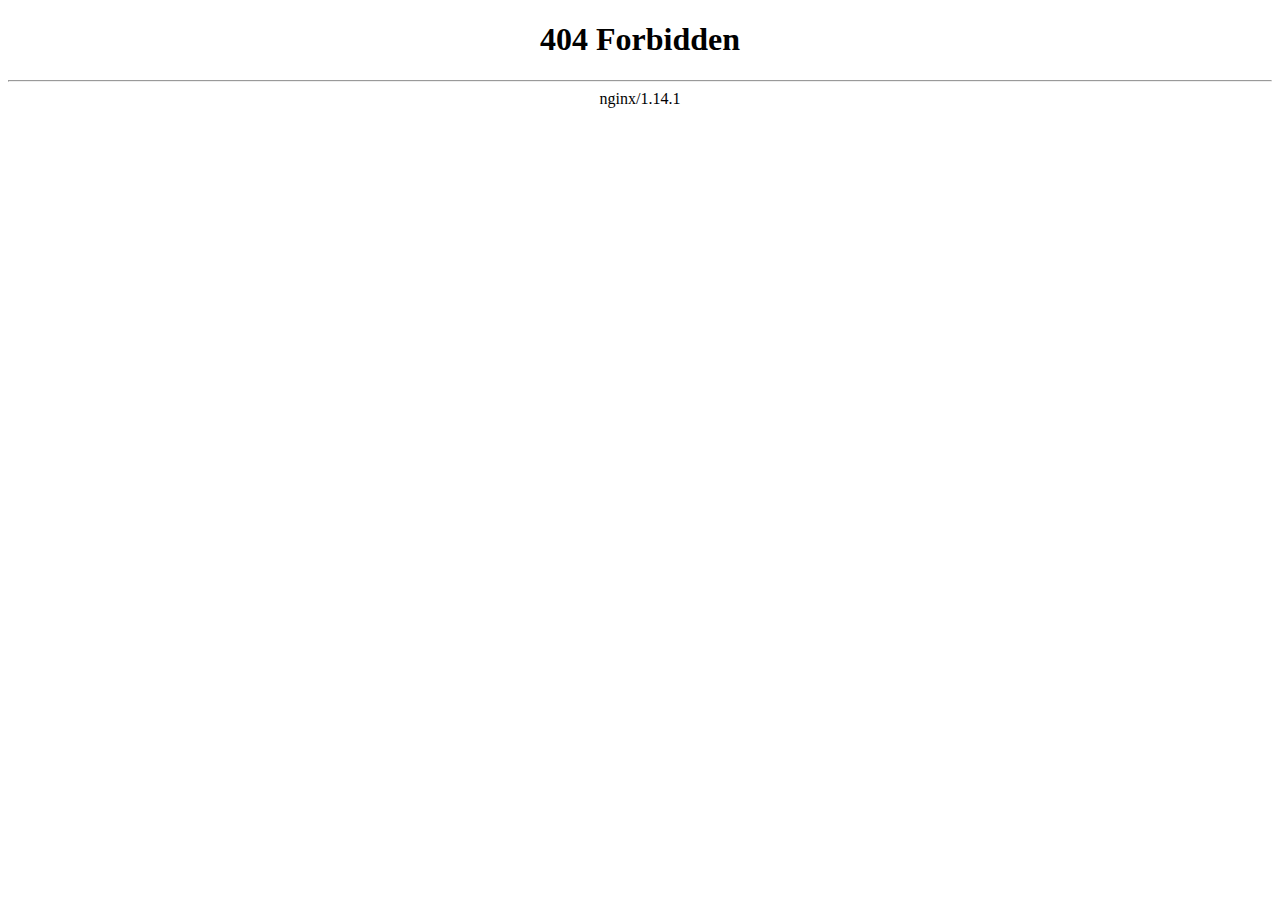
<file: index.html>
<!DOCTYPE html>
<html lang="es">

<head>
    <meta charset="UTF-8">
    <meta http-equiv="X-UA-Compatible" content="IE=edge">
    <meta name="viewport" content="width=device-width, initial-scale=1.0">
    <title>404 Forbidden</title>
</head>

<body bgcolor="white">
    <center>
        <h1>404 Forbidden</h1>
    </center>
    <hr>
    <center>nginx/1.14.1</center>








</body>

</html>
</file>
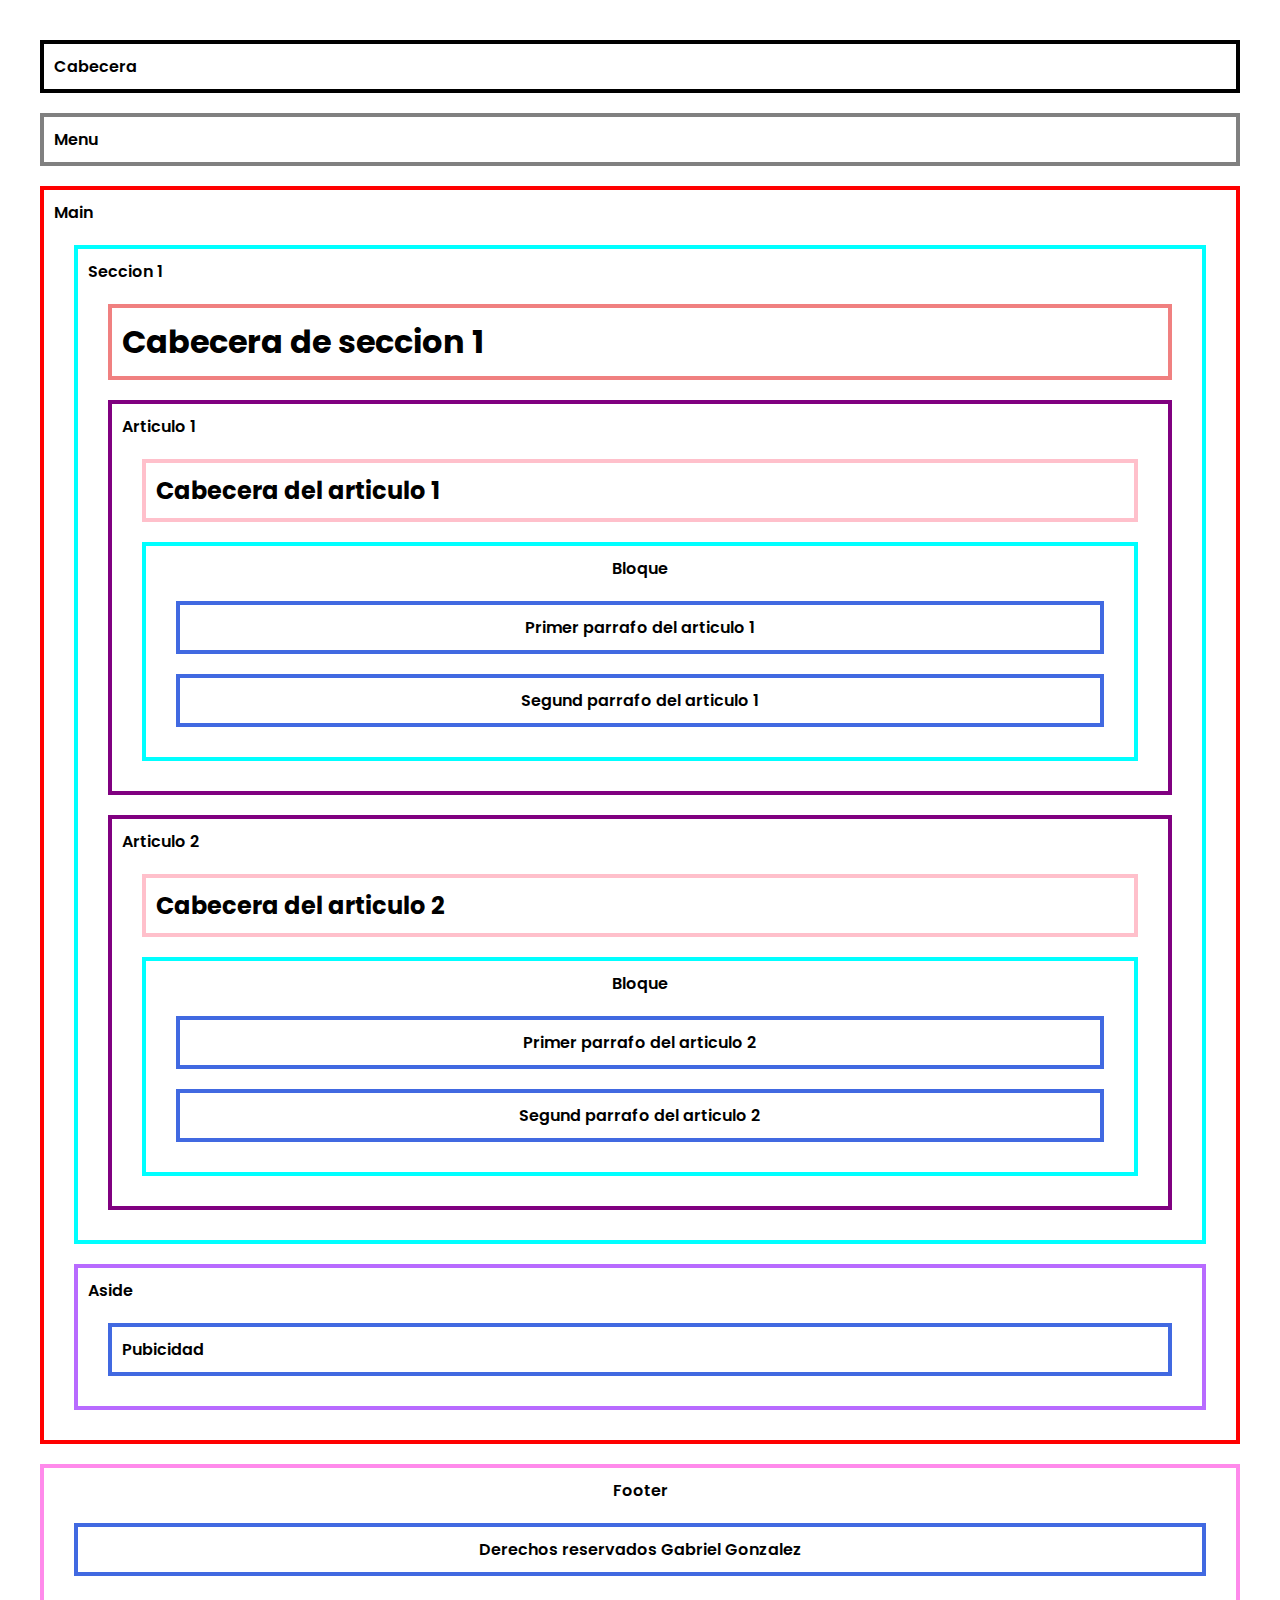
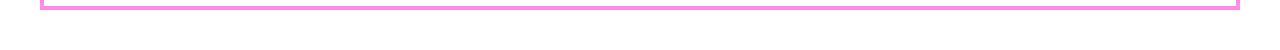
<file: G333/practicas/11.5/index.html>
<!DOCTYPE html>
<html lang="en">

<head>
    <meta charset="UTF-8">
    <meta http-equiv="X-UA-Compatible" content="IE=edge">
    <meta name="viewport" content="width=device-width, initial-scale=1.0">
    <title>Document</title>
    <link rel="stylesheet" href="style.css">
</head>


<body>
    <header id="cabecera">
        Cabecera
    </header>
    <section id="menu">
        Menu
    </section>

    <main id="main">
        Main

        <section>
            Seccion 1
            <h1>Cabecera de seccion 1</h1>

            <article>
                Articulo 1
                <h2>Cabecera del articulo 1</h2>
                <section class="centrar-texto">
                    Bloque
                    <p>Primer parrafo del articulo 1</p>
                    <p>Segund parrafo del articulo 1</p>
                </section>
            </article>

            <article>
                Articulo 2
                <h2>Cabecera del articulo 2</h2>
                <section class="centrar-texto">
                    Bloque
                    <p>Primer parrafo del articulo 2</p>
                    <p>Segund parrafo del articulo 2</p>
                </section>
            </article>


        </section>
        <aside>
            Aside
            <P>Pubicidad</P>
        </aside>

    </main>

    <footer class="centrar-texto">
        Footer
        <P>Derechos reservados Gabriel Gonzalez</P>
    </footer>
</body>

</html>
</file>
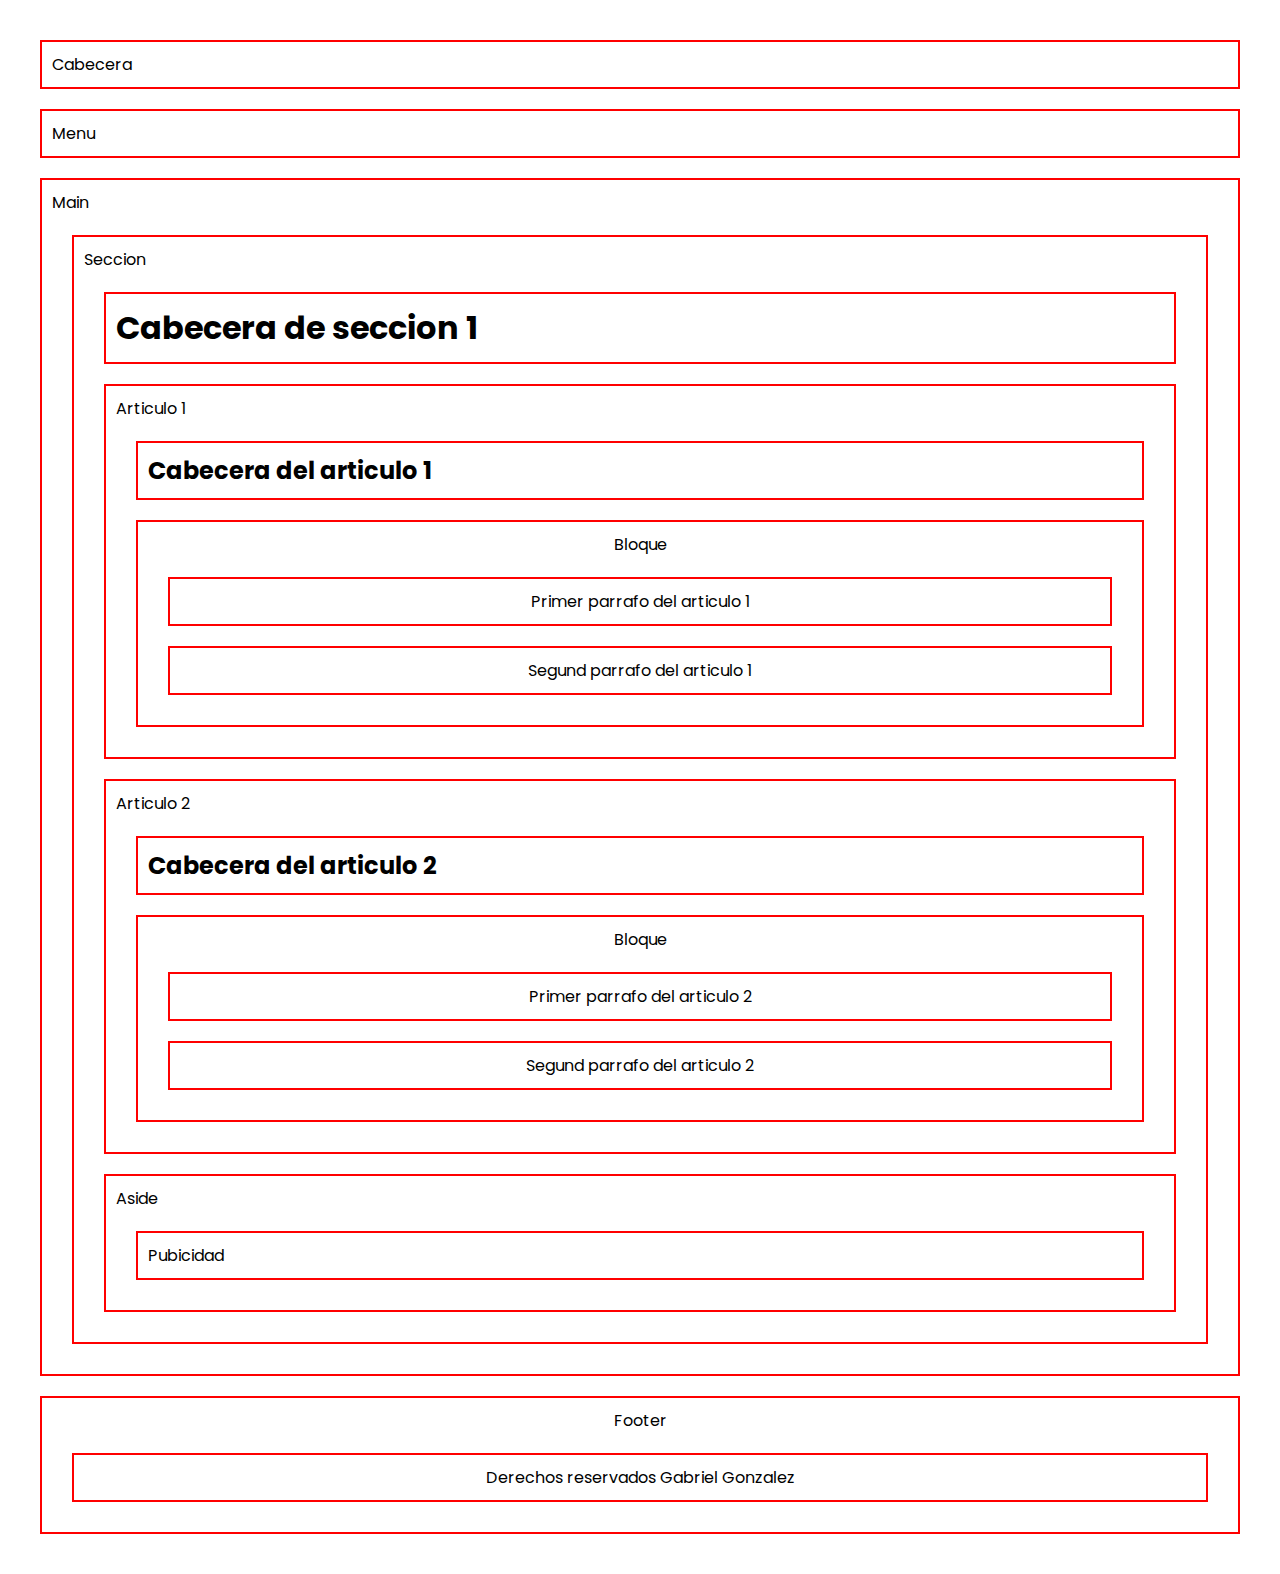
<file: G333/practicas/11/index.html>
<!DOCTYPE html>
<html lang="en">

<head>
    <meta charset="UTF-8">
    <meta http-equiv="X-UA-Compatible" content="IE=edge">
    <meta name="viewport" content="width=device-width, initial-scale=1.0">
    <title>Document</title>
</head>
<style>
    @import url('https://fonts.googleapis.com/css2?family=Poppins:wght@200;400;500;600;700;800;900&display=swap');
    body,
    html {
        font-family: 'Poppins', sans-serif;

        margin: 0px;
        border: none;
    }

    * {
        border: solid 2px red;
        padding: 10px;
        margin: 20px;
    }
</style>

<body>
    <div id="cabecera">
        Cabecera
    </div>
    <div id="menu">
        Menu
    </div>

    <div id="main">
        Main
        <div>
            Seccion

            <h1>Cabecera de seccion 1</h1>

            <div>
                Articulo 1
                <h2>Cabecera del articulo 1</h2>
                <div style="text-align: center;">
                    Bloque
                    <p>Primer parrafo del articulo 1</p>
                    <p>Segund parrafo del articulo 1</p>
                </div>
            </div>

            <div>
                Articulo 2
                <h2>Cabecera del articulo 2</h2>
                <div style="text-align: center;">
                    Bloque
                    <p>Primer parrafo del articulo 2</p>
                    <p>Segund parrafo del articulo 2</p>
                </div>
            </div>

            <div>
                Aside
                <P>Pubicidad</P>
            </div>
        </div>
       
    </div>
     <div style="text-align: center;">
            Footer
            <P>Derechos reservados Gabriel Gonzalez</P>
        </div>
</body>

</html>
</file>
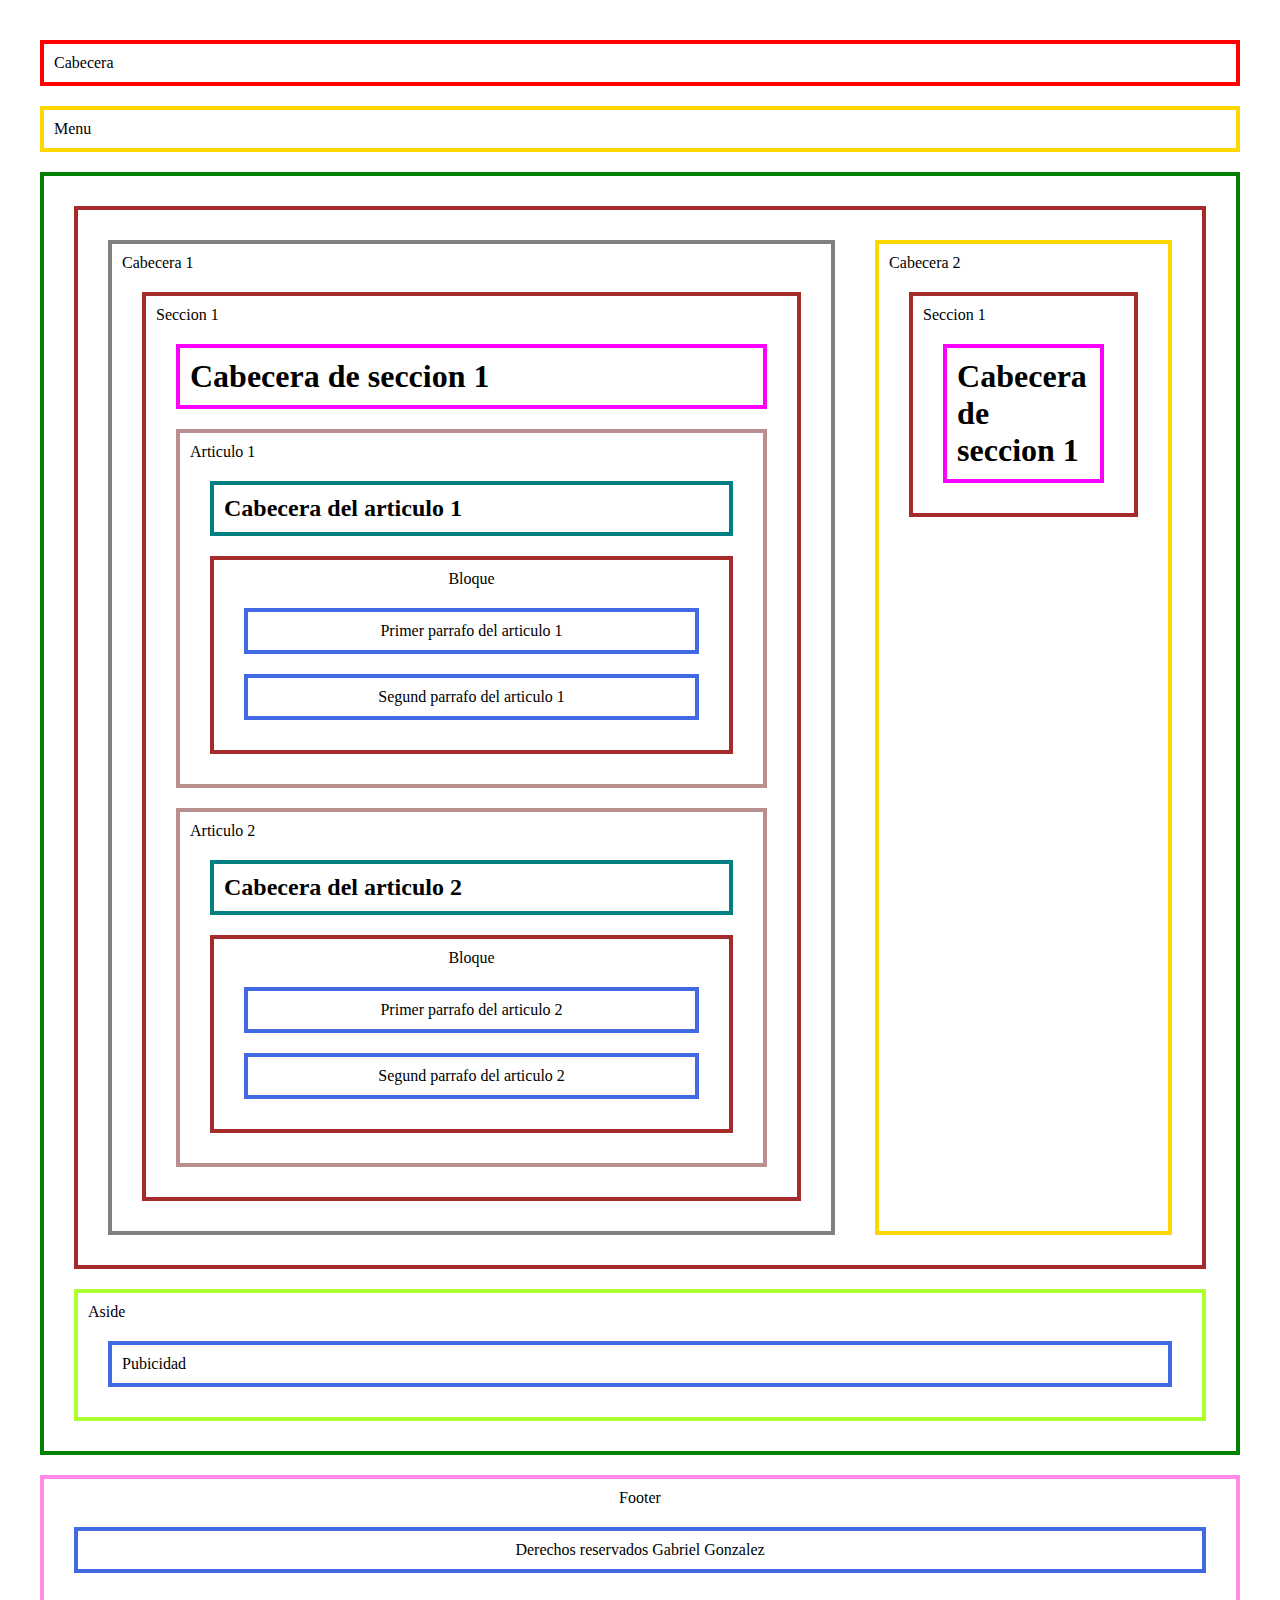
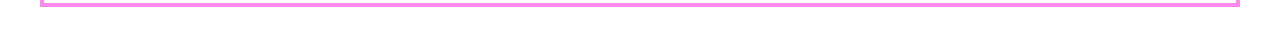
<file: G333/practicas/12/index.html>
<!DOCTYPE html>
<html lang="en">

<head>
    <meta charset="UTF-8">
    <meta http-equiv="X-UA-Compatible" content="IE=edge">
    <meta name="viewport" content="width=device-width, initial-scale=1.0">
    <title>HTML5 y dos columnas</title>
    <link rel="stylesheet" href="style.css">
</head>


<body>
    <header id="cabecera">
        Cabecera
    </header>
    <section id="menu">
        Menu
    </section>

    <main id="main">
       <section class="cabeceras_cont">

        <section class="c1">
            Cabecera 1
            <section>
                Seccion 1
                <h1>Cabecera de seccion 1</h1>
    
                <article>
                    Articulo 1
                    <h2>Cabecera del articulo 1</h2>
                    <section class="centrar-texto">
                        Bloque
                        <p>Primer parrafo del articulo 1</p>
                        <p>Segund parrafo del articulo 1</p>
                    </section>
                </article>
    
                <article>
                    Articulo 2
                    <h2>Cabecera del articulo 2</h2>
                    <section class="centrar-texto">
                        Bloque
                        <p>Primer parrafo del articulo 2</p>
                        <p>Segund parrafo del articulo 2</p>
                    </section>
                </article>
    
    
            </section>
        </section>

        <section class="c2">
            Cabecera 2
            <section>
                Seccion 1
                <h1>Cabecera de seccion 1</h1>
    
               
    
    
            </section>
        </section>
       </section>

        <aside>
            Aside
            <P>Pubicidad</P>
        </aside>

    </main>

    <footer class="centrar-texto">
        Footer
        <P>Derechos reservados Gabriel Gonzalez</P>
    </footer>
</body>

</html>
</file>
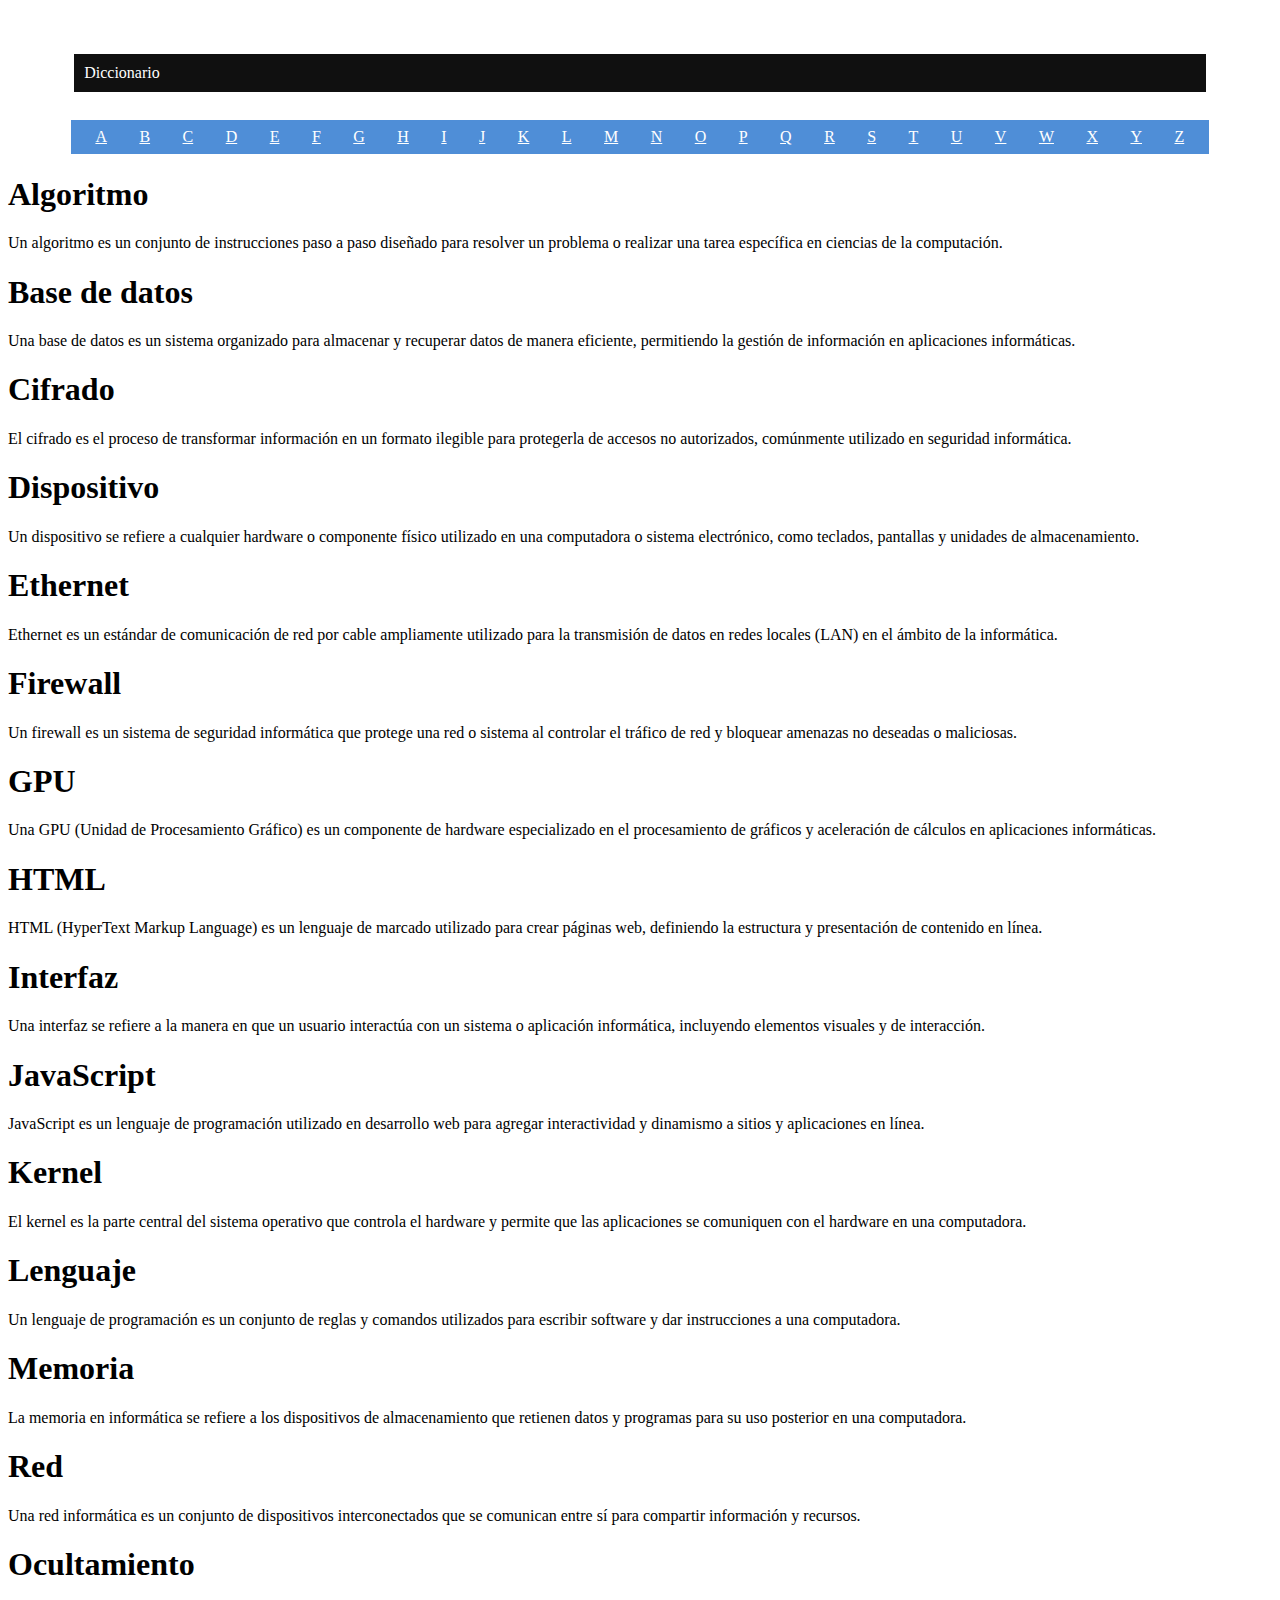
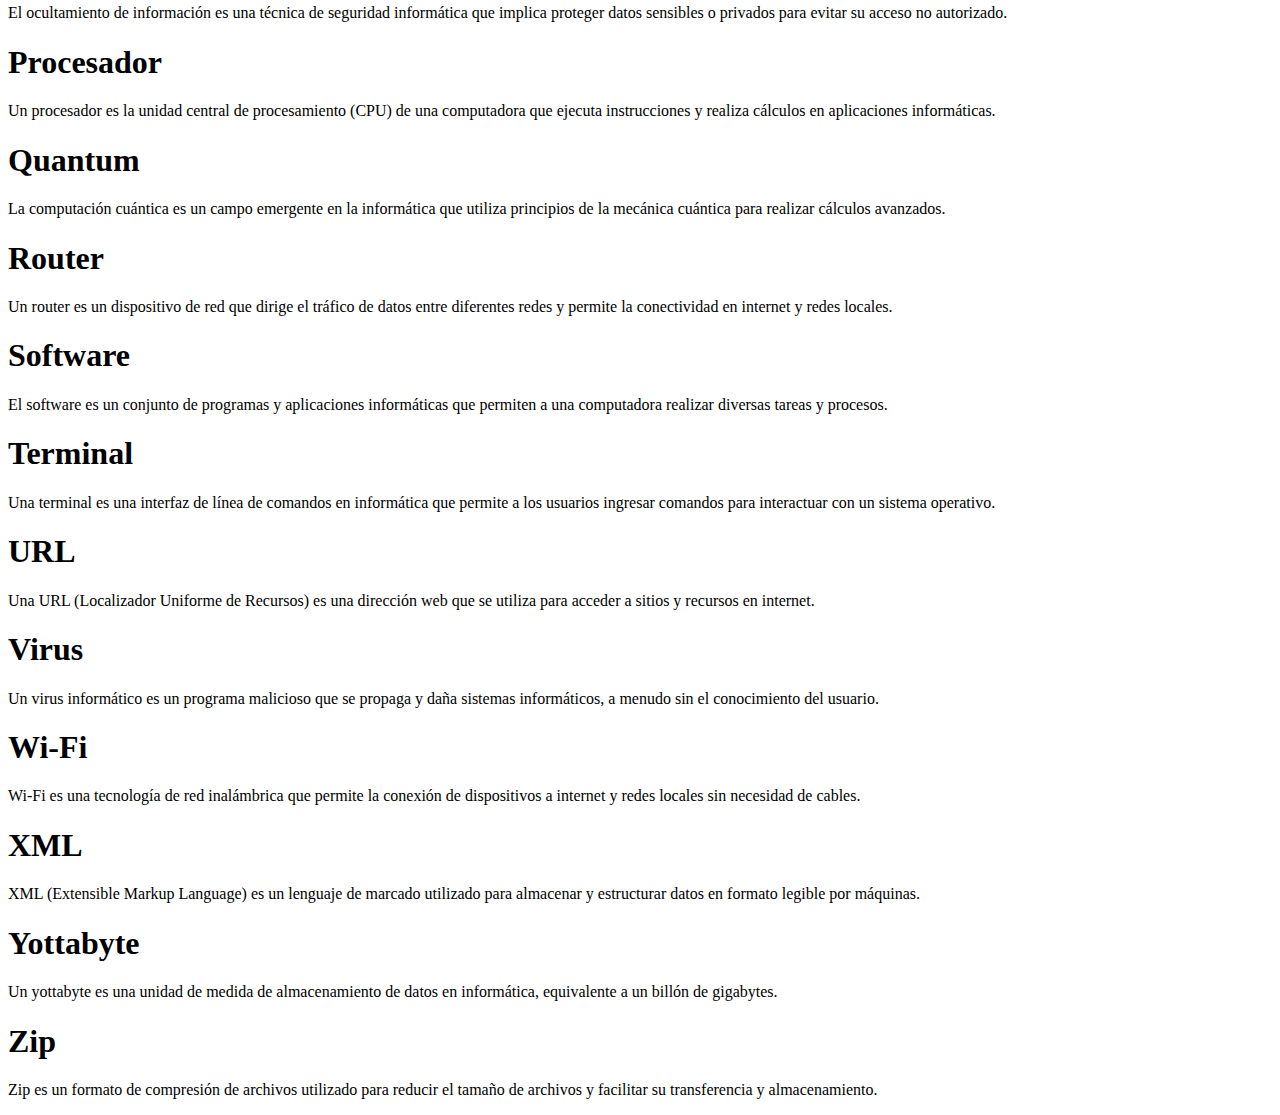
<file: G333/practicas/diccionario.html>
<!DOCTYPE html>
<html>

<head>
    <title>Diccionario - Informatica</title>
    <style>
        header {
            margin-right: 5%;
              margin-left: 5%;
            margin-top: 51px;
            margin-bottom: 2%;
            border: solid;
            background-color: #101010;
            color: white;
            padding: 10px;
        }

        section {
            margin-right: 5%;
            background-color: #4f8ed7;
            margin-left: 5%;
            padding: 8px;
            display: flex;
            justify-content: space-around;
        }
        a{
            color: white
        }
        
    </style>
</head>

<body>
    <header>Diccionario</header>
    <section>
        <a href="#a">A</a>
        <a href="#b">B</a>
        <a href="#c">C</a>
        <a href="#d">D</a>
        <a href="#e">E</a>
        <a href="#f">F</a>
        <a href="#g">G</a>
        <a href="#h">H</a>
        <a href="#i">I</a>
        <a href="#j">J</a>
        <a href="#k">K</a>
        <a href="#l">L</a>
        <a href="#m">M</a>
        <a href="#n">N</a>
        <a href="#o">O</a>
        <a href="#p">P</a>
        <a href="#q">Q</a>
        <a href="#r">R</a>
        <a href="#s">S</a>
        <a href="#t">T</a>
        <a href="#u">U</a>
        <a href="#v">V</a>
        <a href="#w">W</a>
        <a href="#x">X</a>
        <a href="#y">Y</a>
        <a href="#x">Z</a>
    </section>
    <div>
        <h1 id="a">Algoritmo</h1>
        <p>Un algoritmo es un conjunto de instrucciones paso a paso diseñado para resolver un problema o realizar una tarea específica en ciencias de la computación.</p>
        
        <h1 id="b">Base de datos</h1>
        <p>Una base de datos es un sistema organizado para almacenar y recuperar datos de manera eficiente, permitiendo la gestión de información en aplicaciones informáticas.</p>
        
        <h1 id="c">Cifrado</h1>
        <p>El cifrado es el proceso de transformar información en un formato ilegible para protegerla de accesos no autorizados, comúnmente utilizado en seguridad informática.</p>
        
        <h1 id="d">Dispositivo</h1>
        <p>Un dispositivo se refiere a cualquier hardware o componente físico utilizado en una computadora o sistema electrónico, como teclados, pantallas y unidades de almacenamiento.</p>
        
        <h1 id="e">Ethernet</h1>
        <p>Ethernet es un estándar de comunicación de red por cable ampliamente utilizado para la transmisión de datos en redes locales (LAN) en el ámbito de la informática.</p>
        
        <h1 id="f">Firewall</h1>
        <p>Un firewall es un sistema de seguridad informática que protege una red o sistema al controlar el tráfico de red y bloquear amenazas no deseadas o maliciosas.</p>
        
        <h1 id="g">GPU</h1>
        <p>Una GPU (Unidad de Procesamiento Gráfico) es un componente de hardware especializado en el procesamiento de gráficos y aceleración de cálculos en aplicaciones informáticas.</p>
        
        <h1 id="h">HTML</h1>
        <p>HTML (HyperText Markup Language) es un lenguaje de marcado utilizado para crear páginas web, definiendo la estructura y presentación de contenido en línea.</p>
        
        <h1 id="i">Interfaz</h1>
        <p>Una interfaz se refiere a la manera en que un usuario interactúa con un sistema o aplicación informática, incluyendo elementos visuales y de interacción.</p>
        
        <h1 id="j">JavaScript</h1>
        <p>JavaScript es un lenguaje de programación utilizado en desarrollo web para agregar interactividad y dinamismo a sitios y aplicaciones en línea.</p>
        
        <h1 id="k">Kernel</h1>
        <p>El kernel es la parte central del sistema operativo que controla el hardware y permite que las aplicaciones se comuniquen con el hardware en una computadora.</p>
        
        <h1 id="l">Lenguaje</h1>
        <p>Un lenguaje de programación es un conjunto de reglas y comandos utilizados para escribir software y dar instrucciones a una computadora.</p>
        
        <h1 id="m">Memoria</h1>
        <p>La memoria en informática se refiere a los dispositivos de almacenamiento que retienen datos y programas para su uso posterior en una computadora.</p>
        
        <h1 id="n">Red</h1>
        <p>Una red informática es un conjunto de dispositivos interconectados que se comunican entre sí para compartir información y recursos.</p>
        
        <h1 id="o">Ocultamiento</h1>
        <p>El ocultamiento de información es una técnica de seguridad informática que implica proteger datos sensibles o privados para evitar su acceso no autorizado.</p>
        
        <h1 id="p">Procesador</h1>
        <p>Un procesador es la unidad central de procesamiento (CPU) de una computadora que ejecuta instrucciones y realiza cálculos en aplicaciones informáticas.</p>
        
        <h1 id="q">Quantum</h1>
        <p>La computación cuántica es un campo emergente en la informática que utiliza principios de la mecánica cuántica para realizar cálculos avanzados.</p>
        
        <h1 id="r">Router</h1>
        <p>Un router es un dispositivo de red que dirige el tráfico de datos entre diferentes redes y permite la conectividad en internet y redes locales.</p>
        
        <h1 id="s">Software</h1>
        <p>El software es un conjunto de programas y aplicaciones informáticas que permiten a una computadora realizar diversas tareas y procesos.</p>
        
        <h1 id="t">Terminal</h1>
        <p>Una terminal es una interfaz de línea de comandos en informática que permite a los usuarios ingresar comandos para interactuar con un sistema operativo.</p>
        
        <h1 id="u">URL</h1>
        <p>Una URL (Localizador Uniforme de Recursos) es una dirección web que se utiliza para acceder a sitios y recursos en internet.</p>
        
        <h1 id="v">Virus</h1>
        <p>Un virus informático es un programa malicioso que se propaga y daña sistemas informáticos, a menudo sin el conocimiento del usuario.</p>
        
        <h1 id="w">Wi-Fi</h1>
        <p>Wi-Fi es una tecnología de red inalámbrica que permite la conexión de dispositivos a internet y redes locales sin necesidad de cables.</p>
        
        <h1 id="x">XML</h1>
        <p>XML (Extensible Markup Language) es un lenguaje de marcado utilizado para almacenar y estructurar datos en formato legible por máquinas.</p>
        
        <h1 id="y">Yottabyte</h1>
        <p>Un yottabyte es una unidad de medida de almacenamiento de datos en informática, equivalente a un billón de gigabytes.</p>
        
        <h1 id="z">Zip</h1>
        <p>Zip es un formato de compresión de archivos utilizado para reducir el tamaño de archivos y facilitar su transferencia y almacenamiento.</p>
        
    </div>
</body>

</html>
</file>
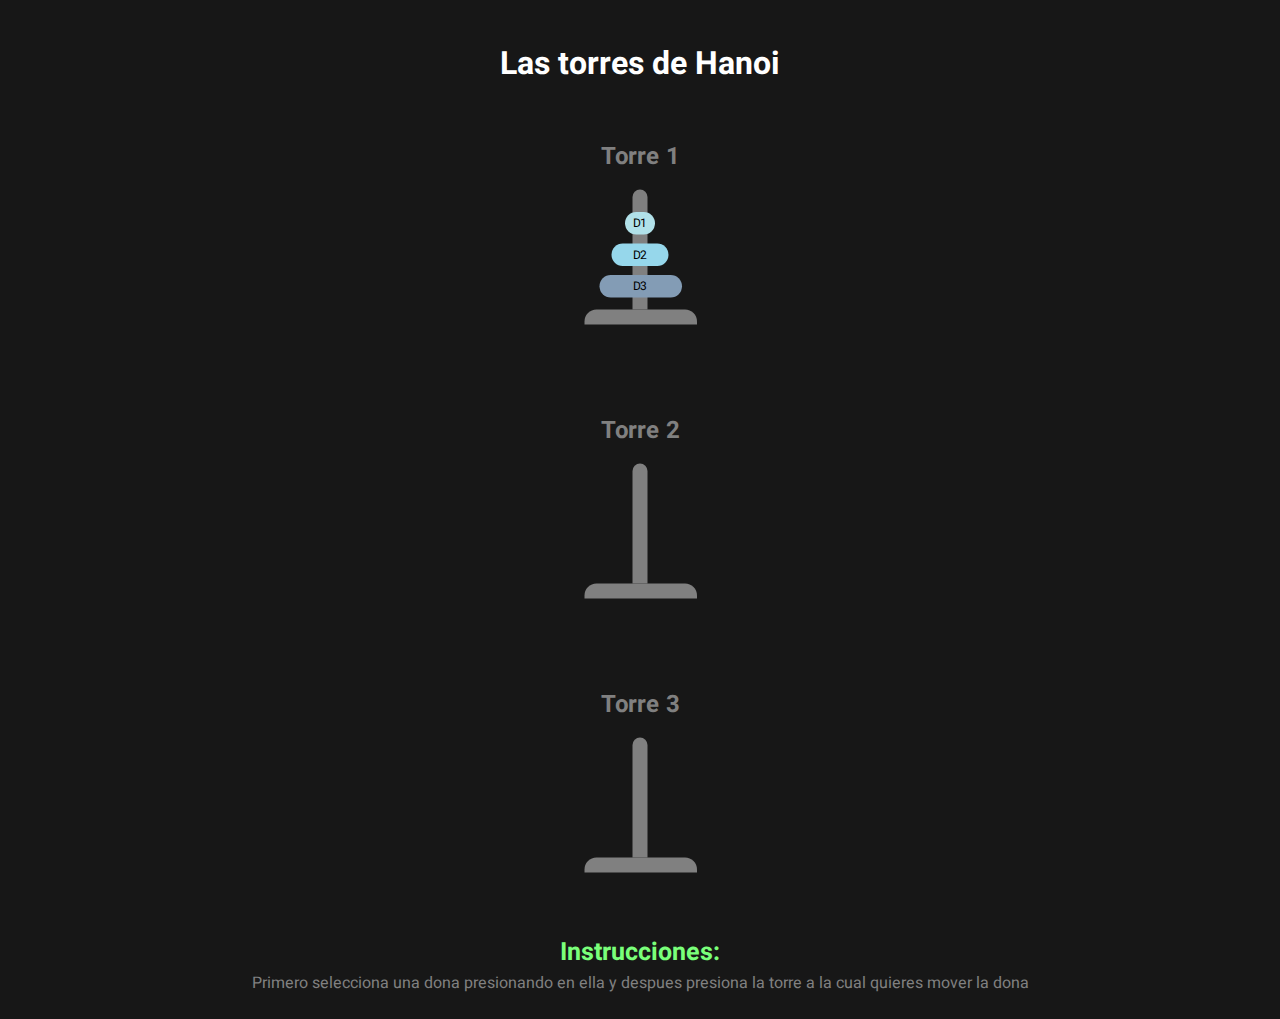
<file: G333/practicas/hanoi.html>
<!DOCTYPE html>
<html lang="en">

<head>
    <meta charset="UTF-8">
    <meta http-equiv="X-UA-Compatible" content="IE=edge">
    <meta name="viewport" content="width=device-width, initial-scale=1.0">
    <title>Las torres de Hanoi</title>
    <style>
        @import url('https://fonts.googleapis.com/css2?family=Heebo:wght@300;400;500;600&display=swap');

        body {
            background-color: #171717;
            font-family: 'Heebo', sans-serif;
        }

        h1 {
            margin: 40px 20px 0px 20px;
            text-align: center;
            color: white;

        }

        .torre {
            width: 10px;
            height: 80px;
            border-radius: 8px 8px 0px 0px;
            background-color: gray;

        }

        .torre::before {
            border-radius: 8px 8px 0px 0px;
            display: block;
            content: "";
            background-color: gray;
            height: 10px;
            width: 75px;
            position: relative;
            bottom: -100%;
            left: -325%;
        }


        #torres_contenedor {
               display: flex;
    flex-direction: column;
    flex-wrap: wrap;
    align-items: center;
        }

        .t {
            scale: 1.50;
            margin: 80px;
            display: flex;
            flex-direction: column;
            align-items: center;
            justify-content: flex-end;
            align-content: center;
        }

        .donas {
            margin-bottom: 5px;
            position: absolute;
            display: flex;
            width: 70px;
            flex-direction: column;
            flex-wrap: nowrap;
            align-content: center;
            align-items: center;
        }



        #dona1 {
            cursor: pointer;
            font-size: 8px;
            display: flex;
            flex-direction: row;
            align-items: center;
            justify-content: center;
            border-radius: 8px;
            margin: 3px;
            padding: 0px 10px 0px 10px;
            height: 15px;
            width: 50%;
            background-color: #839cb5;
        }

        #dona2 {
            cursor: pointer;
            font-size: 8px;
            display: flex;
            flex-direction: row;
            align-items: center;
            justify-content: center;
            border-radius: 8px;
            margin: 3px;
            padding: 0px 10px 0px 10px;
            height: 15px;
            width: 25%;
            background-color: #96d7eb;
        }

        #dona3 {
            cursor: pointer;
            font-size: 8px;
            display: flex;
            flex-direction: row;
            align-items: center;
            justify-content: center;
            border-radius: 8px;
            margin: 3px;
            padding: 0px 10px 0px 10px;
            height: 15px;
            width: 0%;
            background-color: #b1e1e9;
        }

        .torre_titulo {
            color: gray;
            margin-bottom: 10px;
            font-weight: bold;
        }
    </style>
</head>

<body>
    <h1>Las torres de Hanoi</h1>

    <div id="torres_contenedor">
        <div id="torre1" class="t">
            <span class="torre_titulo">Torre 1</span>
            <div class="donas">
                <div id="dona3" onclick="donaclick()">D1</div>
                <div id="dona2" onclick="donaclick()">D2</div>
                <div id="dona1" onclick="donaclick()">D3</div>
            </div>

            <div class="torre">

            </div>
        </div>


        <div id="torreb" class="t">
            <span class="torre_titulo">Torre 2</span>
            <div class="donas">

            </div>

            <div class="torre">

            </div>
        </div>

        <div id="torre3" class="t">
            <span class="torre_titulo">Torre 3</span>
            <div class="donas">

            </div>

            <div class="torre">

            </div>
        </div>

    </div>
    <div
        style="display: flex;flex-direction: column;align-items: center;align-content: center;justify-content: center;">
        <h3 style="margin-bottom: 0px;font-size: 25px;color: #7aff7a;">Instrucciones:</h3>
        <p style="text-align: center;margin-top: 0px;color: gray;">Primero selecciona una dona presionando en ella y
            despues presiona la torre a la cual quieres mover la dona
        </p>
    </div>
    <script>

        var dona_seleccionada;
        let torre_origen;
        let torre_destino;

        function donaclick() {
            dona_seleccionada = event.target;
            torre_origen = event.target.parentNode.parentNode.id;
            alert("Dona seleccionada: " + dona_seleccionada.id + "\nTorre origen: " + torre_origen);
        }
        function esDonaSuperior(dona) {
            const torrePadre = dona.parentNode;
            const donasSuperiores = torrePadre.querySelectorAll('.donas div:not(:last-child)');
            for (let i = 0; i < donasSuperiores.length; i++) {
                if (donasSuperiores[i].offsetWidth < dona.offsetWidth) {
                    return false;
                }
            }
            return true;
        }
        function moverDona(torre_destino) {
            const torreDestino = document.getElementById(torre_destino);
            const dona_mas_pequena = torreDestino.querySelector('.donas div');
            if (dona_mas_pequena && dona_seleccionada.offsetWidth > dona_mas_pequena.offsetWidth) {
                alert('No se puede mover la dona a esa torre ya que la dona de abajo tiene un tamaño menor a la dona que quieres colocar encima');
                return;
            }
            if (!esDonaSuperior(dona_seleccionada)) {
                alert('No se puede mover la dona seleccionada ya que no es la dona superior de su torre');
                return;
            }
            torreDestino.querySelector(".donas").insertBefore(dona_seleccionada, torreDestino.querySelector(".donas").firstChild);


            const donasTorreDestino = torreDestino.querySelectorAll('.donas div');
            if (donasTorreDestino.length === 3) {
                alert('¡Has ganado!');
            }
            dona_seleccionada = null;
            torre_origen = null;
            torre_destino = null;


        }


        const torres = document.querySelectorAll('.torre');
        torres.forEach(function (torre) {
            torre.addEventListener("click", function () {
                moverDona(event.target.parentNode.id);
            });
        });

    </script>

</body>

</html>
</file>
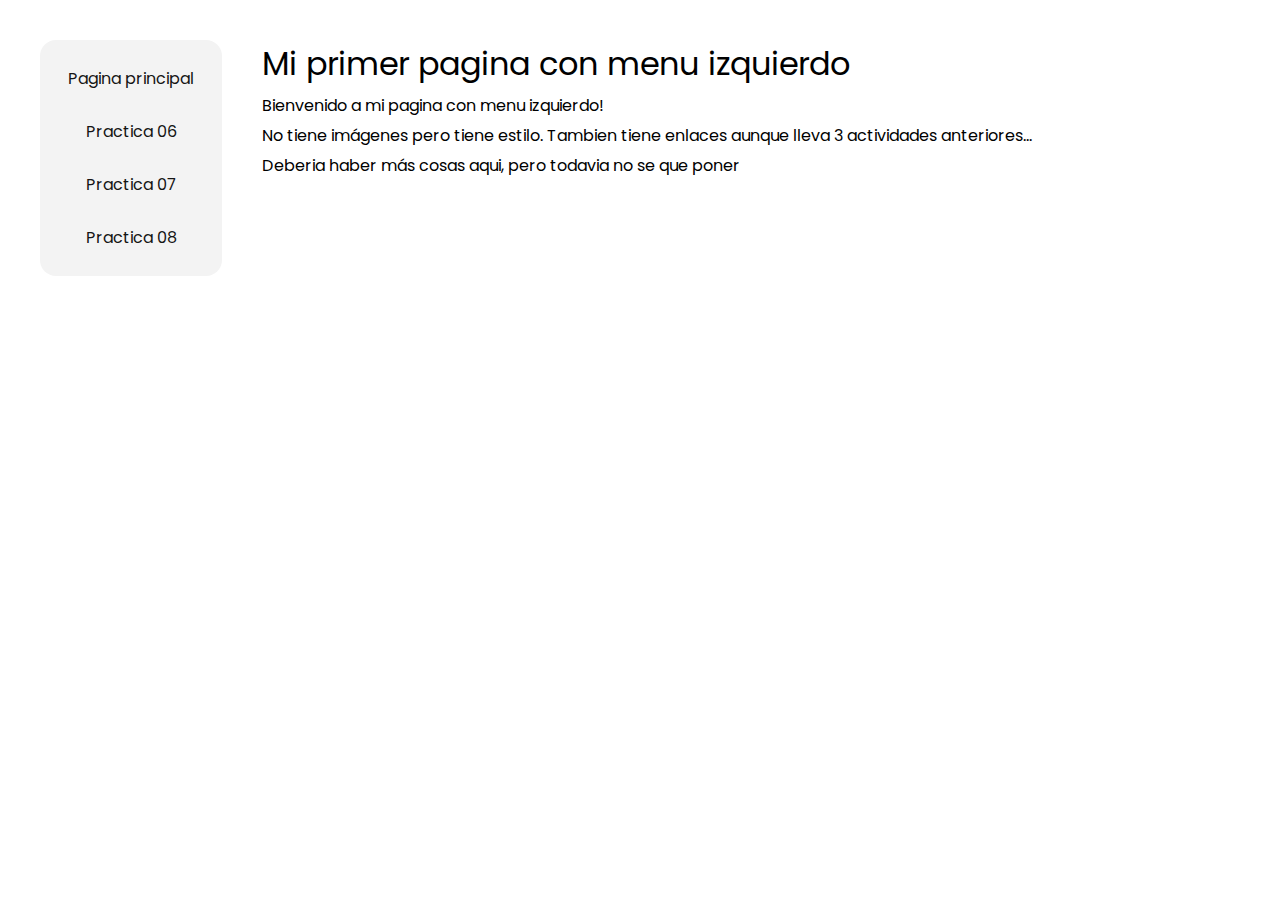
<file: G333/practicas/09/09.html>
<!DOCTYPE html>
<html lang="en">

<head>
    <meta charset="UTF-8">
    <meta http-equiv="X-UA-Compatible" content="IE=edge">
    <meta name="viewport" content="width=device-width, initial-scale=1.0">
    <title>Pagina con menu izquierdo</title>
    <link rel="stylesheet" href="style.css">

</head>

<body>
    <ul class="navbar">
        <li><a href="#">Pagina principal</a></li>
        <li><a href="./06/06.html" target="_blank">Practica 06</a></li>
        <li><a href="./07/07.html" target="_blank">Practica 07</a></li>
        <li><a href="./08/08.html" target="_blank">Practica 08</a></li>
    </ul>

    <div class="app">
        <h2>Mi primer pagina con menu izquierdo</h2>
        <p>Bienvenido a mi pagina con menu izquierdo!</p>
        <p>No tiene imágenes pero tiene estilo. Tambien tiene enlaces aunque lleva 3 actividades anteriores...</p>
        <p>Deberia haber más cosas aqui, pero todavia no se que poner</p>
    </div>
</body>

</html>
</file>
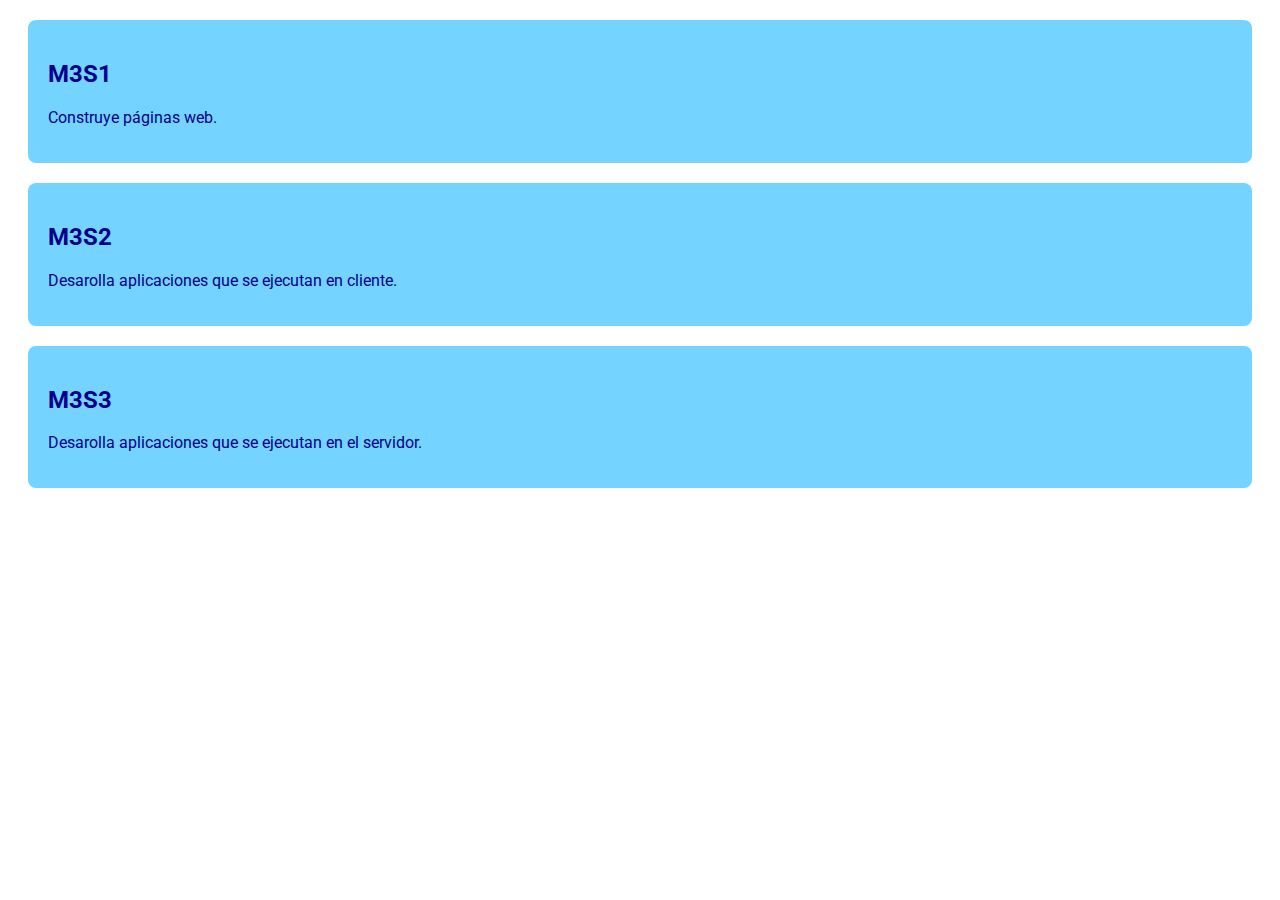
<file: G333/practicas/09/06/06.html>
<!DOCTYPE html>
<html lang="es">

<head>
    <meta charset="UTF-8">
    <meta name="description" content="Estilos para div, encabezados y parráfos">
    <meta http-equiv="X-UA-Compatible" content="IE=edge">
    <meta name="viewport" content="width=device-width, initial-scale=1.0">
    <link rel="icon" href="C:\Workspace\favicon.png">
    <link rel="stylesheet" href="style.css">
    <title>Modulo 3</title>
</head>

<body>
    <div id="bloque-1">
        <h2>M3S1</h2>
        <p>Construye páginas web.</p>
    </div>
    <div id="bloque-2">
        <h2>M3S2</h2>
        <p>Desarolla aplicaciones que se ejecutan en cliente.</p>
    </div>
    <div id="bloque-3">
        <h2>M3S3</h2>
        <p>Desarolla aplicaciones que se ejecutan en el servidor.</p>
    </div>
</body>

</html>
</file>
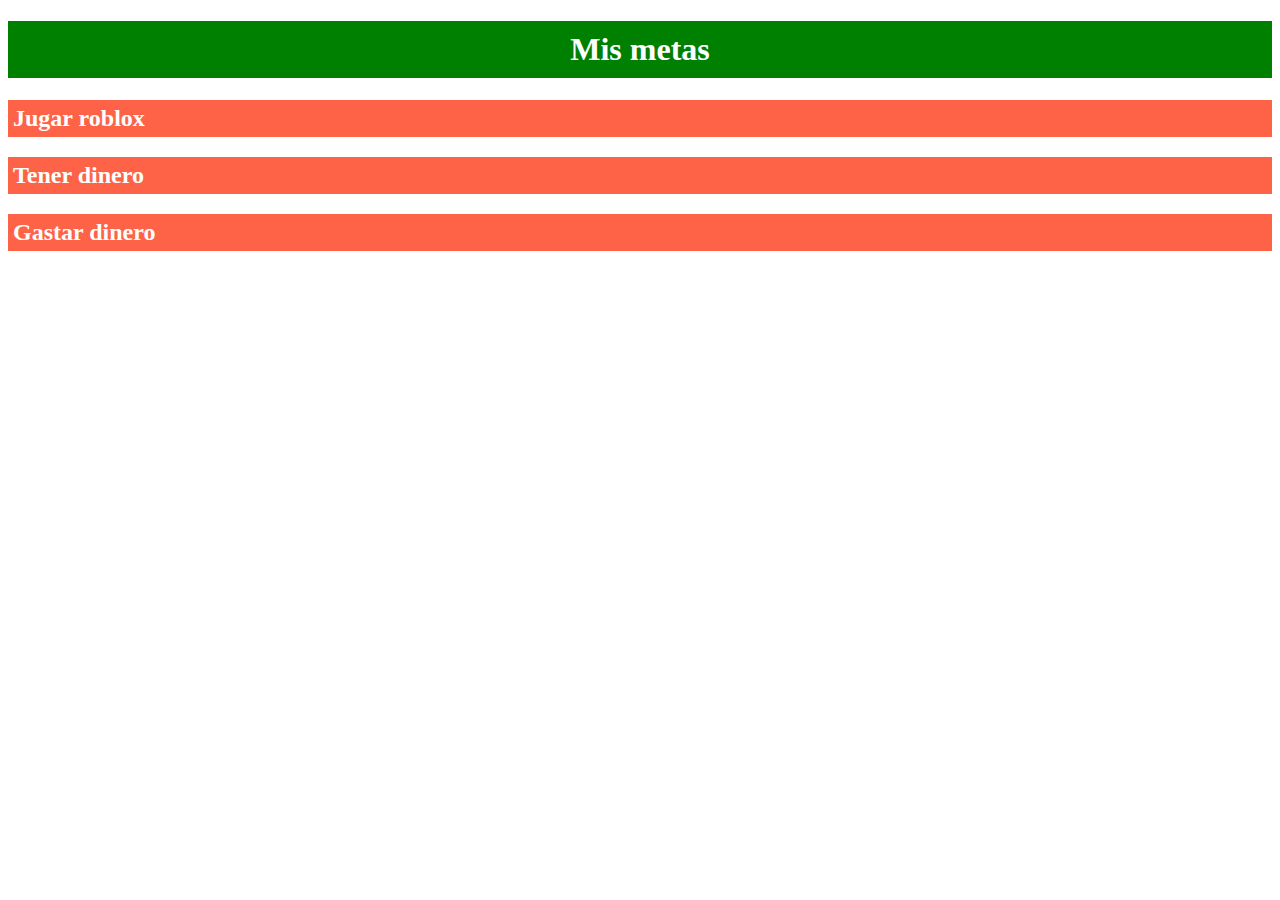
<file: G333/practicas/09/07/07.html>
<!DOCTYPE html>
<html lang="es">

<head>
    <meta charset="UTF-8">
    <meta name="description" content="Identificador y clases en encabezados 1 y 2">
    <meta http-equiv="X-UA-Compatible" content="IE=edge">
    <meta name="viewport" content="width=device-width, initial-scale=1.0">
    <link rel="icon" href="C:\Workspace\favicon.png">
    <link rel="stylesheet" href="style.css">
    <title>Mis metas</title>
</head>

<body>
    <h1 id="miEncabezado">Mis metas</h1>
    <h2 class="metas">Jugar roblox</h2>
    <h2 class="metas">Tener dinero</h2>
    <h2 class="metas">Gastar dinero</h2>
</body>

</html>
</file>
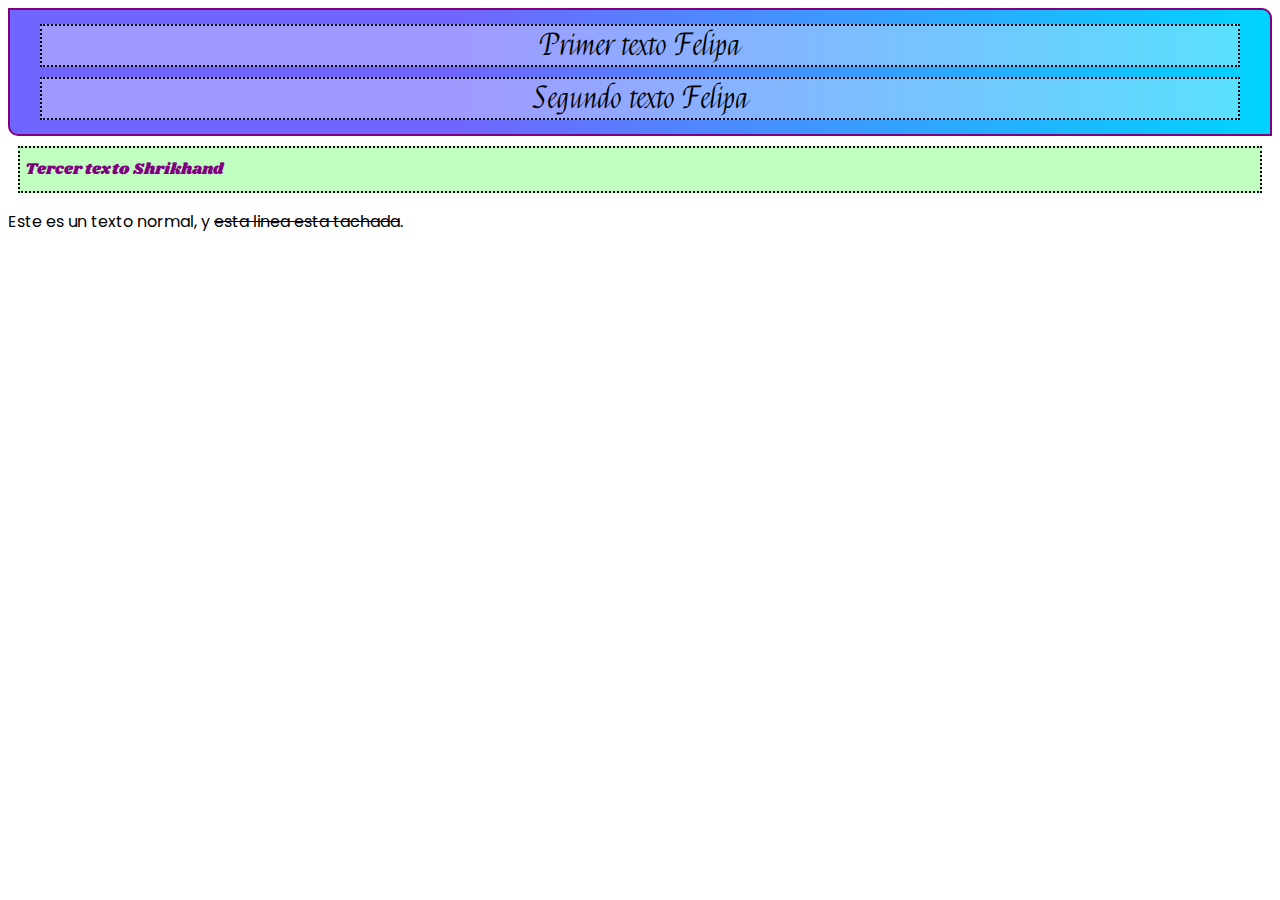
<file: G333/practicas/09/08/08.html>
<html lang="es">

<head>



    <meta charset="UTF-8">
    <meta name="description" content="Uso de fuentes de google">
    <meta http-equiv="X-UA-Compatible" content="IE=edge">
    <meta name="viewport" content="width=device-width, initial-scale=1.0">
    <link rel="icon" href="favicon.png">
    <link rel="stylesheet" href="08.css">

    <title>Bloques con estilos y fuentes</title>
</head>

<body>
    <div class="herencia">
        <div class="primer fondo">Primer texto Felipa</div>
        <div class="segundo fondo">Segundo texto Felipa</div>
    </div>
    <div class="tercer fondo">
        Tercer texto Shrikhand
    </div>
    <p>Este es un texto normal, y <span class="tachala">esta linea esta tachada</span>.</p>


</body>

</html>
</file>
<file: G333/practicas/11.5/style.css>
@import url('https://fonts.googleapis.com/css2?family=Poppins:wght@200;400;500;600;700;800;900&display=swap');

body,
html {
    font-family: 'Poppins', sans-serif;
    font-weight: 600;
    margin: 0px;
    border: none;
}

* {
    border: solid 4px;
    padding: 10px;
    margin: 20px;
}

.main {
    display: grid;
    grid-template-columns: 2fr 1fr;
    margin: 0;
    border: none;
}

#cabecera {
    border-color: black;
}

#menu {
    border-color: gray;
}

#main {
    border-color: red;
}

h1 {
    border-color: lightcoral;
}

h2 {
    border-color: pink;
}

article {
    border-color: purple;
}

section {
    border-color: cyan;
}

aside {
    border-color: #b86bff;
}

footer {
    border-color: #ff8aeb;
}
p {
border-color: royalblue;
}
.centrar-texto{
    text-align: center;
}
</file>
<file: G333/practicas/12/style.css>
body,
html {

    margin: 0px;
    border: none;
}

* {
    border: solid 4px;
    padding: 10px;
    margin: 20px;
}

.main {
    display: grid;
    grid-template-columns: 2fr 1fr;
    margin: 0;
    border: none;
}

#cabecera {
    border-color: red;
}

#menu {
    border-color: gold;
}

#main {
    border-color: green;
}

h1 {
    border-color: fuchsia;
}

h2 {
    border-color: teal;
}

article {
    border-color: rosybrown;
}

section {
    border-color: brown;
}

aside {
    border-color: greenyellow;
}

footer {
    border-color: #ff8aeb;
}
p {
border-color: royalblue;
}
.centrar-texto{
    text-align: center;
}
.cabeceras_cont{
    display: flex;
    flex-direction: row;
}
.c1{
    border-color: gray;
    flex: 65%;
}

.c2{
    flex: 25%;
    border-color: gold;
}
</file>
<file: G333/practicas/09/style.css>
@import url("https://fonts.googleapis.com/css2?family=Poppins:ital,wght@0,200;0,300;0,400;0,500;0,600;0,700;0,800;0,900;1,400;1,500;1,600&display=swap");


body {
    font-family: "Poppins", sans-serif;
    display: flex;
    flex-direction: row;
    gap: 40px;
    align-items: flex-start;
    padding: 40px;
}

*,
*::before,
*::after {
    box-sizing: border-box;
    margin: 0;
    position: relative;
    font-weight: normal;
    padding: 0;
}

.navbar {
    border-radius: 16px;
    background-color: #f3f3f3;
    padding: 12px;
    display: flex;
    flex-direction: column;
}

ul {
    display: block;
}

ul {
    list-style-type: none;
    margin: 0;
    padding: 0;
    overflow: hidden;
}

li {
    float: left;
}

li a {
    display: block;
    color: #151515;
    text-align: center;
    padding: 14px 16px;
    text-decoration: none;
    transition: 0.3s ease-in-out;
}

li a:visited {
    color: #0d4d0d;
}

li a:hover {
    color: #1caa1c;
}

h2 {

 
    font-size: 32px;
}

p {
    margin: 5px 0px;
}
</file>
<file: G333/practicas/09/06/style.css>
@import url('https://fonts.googleapis.com/css2?family=Roboto&display=swap');
body{
    font-family: 'Roboto', sans-serif;
}
div {
    background-color: #74d3ff;
    color: darkblue;
    margin: 20px;
    padding: 20px;
    border-radius: 8px;
}
</file>
<file: G333/practicas/09/07/style.css>
#miEncabezado{
    background-color: green;
    color: white;
    padding: 10px;
    text-align: center;
}
.metas{
    background-color: tomato;
    color: white;
    padding: 5px;
}
</file>
<file: G333/practicas/09/08/08.css>
@import url('https://fonts.googleapis.com/css2?family=Felipa&family=PT+Sans+Narrow&display=swap');
    @import url('https://fonts.googleapis.com/css2?family=Shrikhand&display=swap');
    @import url('https://fonts.googleapis.com/css2?family=Poppins&display=swap');

    .herencia {

font-size: 30px;
text-align: center;
font-family: 'Felipa', cursive;
background: linear-gradient(90deg, rgb(113, 101, 255) 35%, rgba(0, 212, 255, 1) 100%);
border: 2px solid purple;
border-radius: 0px 10px 0px 10px;
padding: 4px 20px 4px 20px;
    }

    .fondo {
        border: 2px dotted black;
        margin: 10px;
        background: #ffffff57;
    }

    .tercer {
        font-family: 'Shrikhand', cursive;
        padding: 10px 5px 10px 5px;
        color: purple;
        background: #c1ffc1;
    }

    p {
        font-family: 'Poppins', sans-serif;
    }
    span{
        text-decoration: line-through;
    }
</file>
